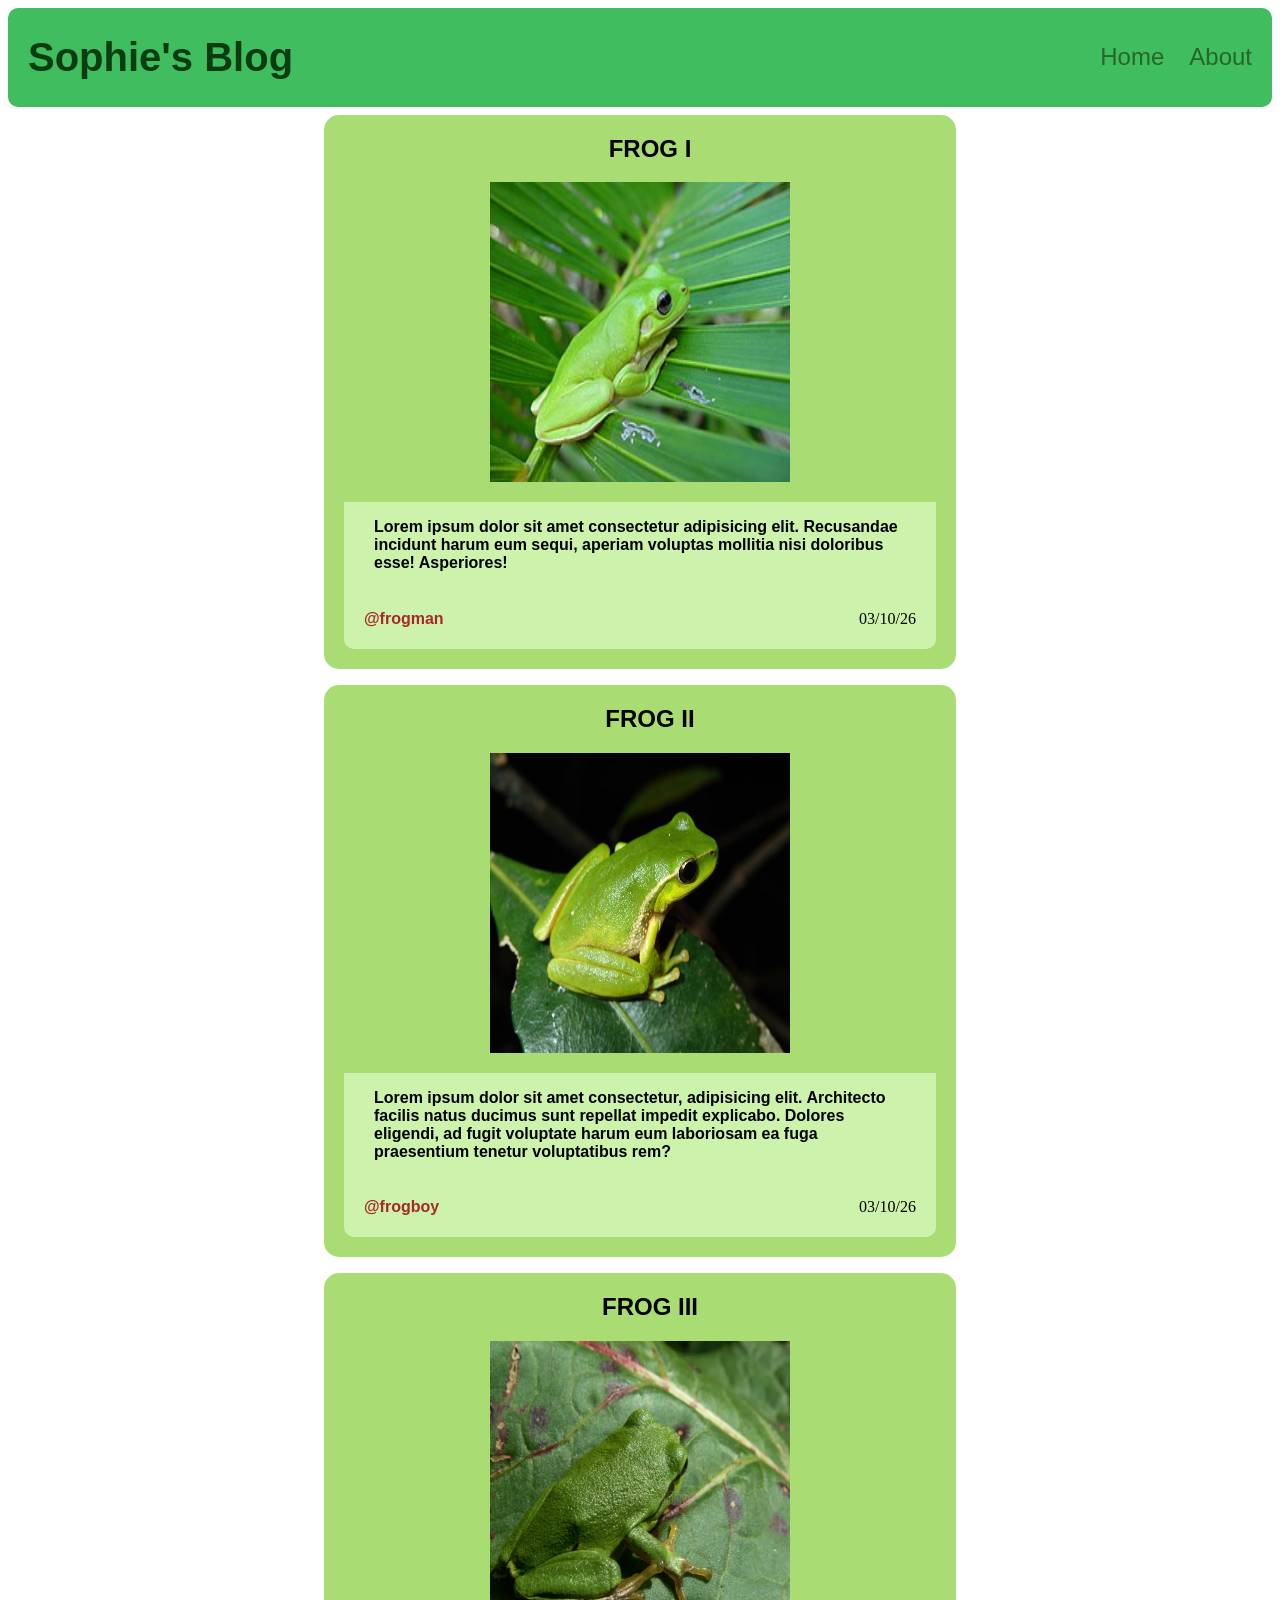
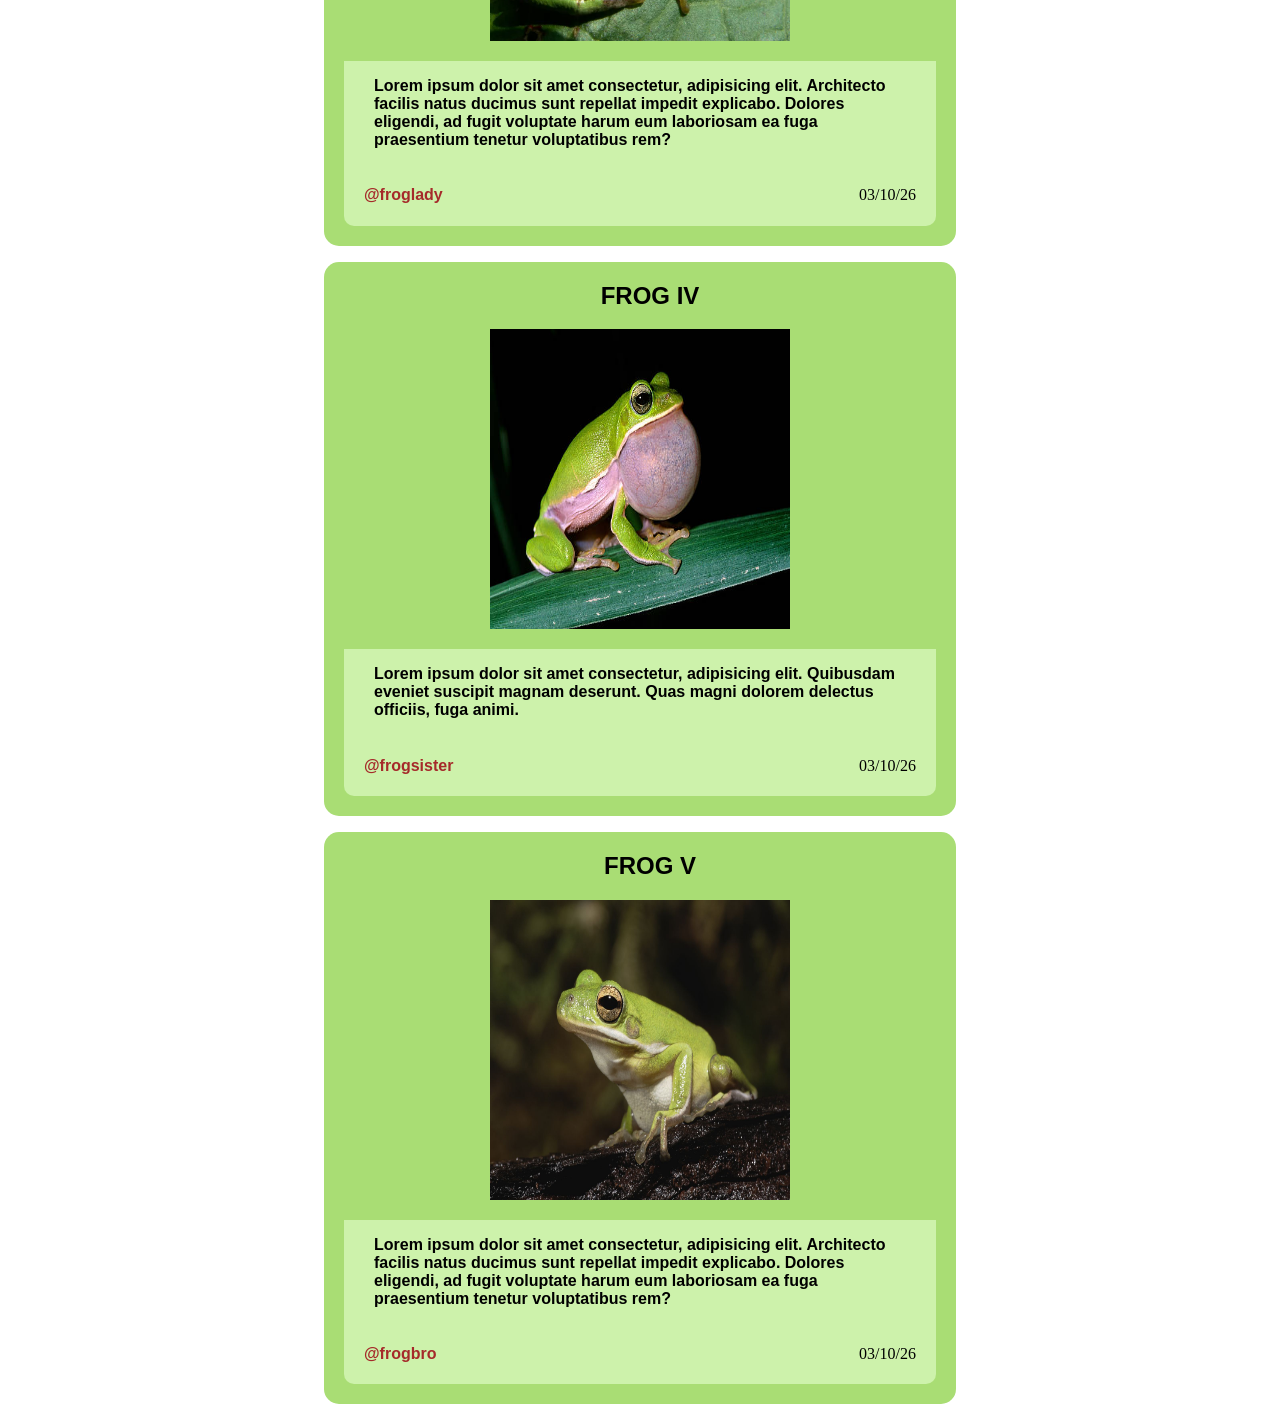
<file: index.html>
<!DOCTYPE html>
<html lang="en">
  <head>
    <meta charset="UTF-8" />
    <meta name="viewport" content="width=device-width, initial-scale=1.0" />
    <title>Sophie's Blog</title>
    <link rel="stylesheet" href="css/styles.css" />
  </head>
  <body>
    <div class="header">
      <h1 class="blog-title">Sophie's Blog</h1>
      <nav>
        <ul class="list-style">
          <li>
            <a href="/">Home</a>
          </li>
          <li>
            <a href="/about.html">About</a>
          </li>
        </ul>
      </nav>
    </div>

    <div class="all-posts">
      <article class="blog-post">
        <h2 class="blog-head">Frog I</h2>

        <img src="/assets/frog1.jpg" alt="my-img" class="blog-pic" />
        <div class="blog-info">
        <p class="text">
          Lorem ipsum dolor sit amet consectetur adipisicing elit. Recusandae
          incidunt harum eum sequi, aperiam voluptas mollitia nisi doloribus
          esse! Asperiores!
        </p>

        <div class="blog-footer">
          <h4 class="author">@frogman</h4>
          <p class="date">03/10/26</p>
        </div>
        </div>
      </article>
      <article class="blog-post">
        <h2 class="blog-head">Frog II</h2>

        <img src="/assets/frog2.jpg" alt="my-img" class="blog-pic" />
        <div class="blog-info">
        <p class="text">
          Lorem ipsum dolor sit amet consectetur, adipisicing elit. Architecto
          facilis natus ducimus sunt repellat impedit explicabo. Dolores
          eligendi, ad fugit voluptate harum eum laboriosam ea fuga praesentium
          tenetur voluptatibus rem?
        </p>

        <div class="blog-footer">
          <h4 class="author">@frogboy</h4>
          <p class="date">03/10/26</p>
        </div>
        </div>
      </article>
      <article class="blog-post">
        <h2 class="blog-head">Frog III</h2>

        <img src="/assets/frog3.webp" alt="my-img" class="blog-pic" />
        <div class="blog-info">
        <p class="text">
          Lorem ipsum dolor sit amet consectetur, adipisicing elit. Architecto
          facilis natus ducimus sunt repellat impedit explicabo. Dolores
          eligendi, ad fugit voluptate harum eum laboriosam ea fuga praesentium
          tenetur voluptatibus rem?
        </p>

        <div class="blog-footer">
          <h4 class="author">@froglady</h4>
          <p class="date">03/10/26</p>
        </div>
        </div>
      </article>
      <article class="blog-post">
        <h2 class="blog-head">Frog IV</h2>

        <img src="/assets/frog4.jpg" alt="my-img" class="blog-pic" />
        <div class="blog-info">
        <p class="text">
       Lorem ipsum dolor sit amet consectetur, adipisicing elit. Quibusdam eveniet suscipit magnam deserunt. Quas magni dolorem delectus officiis, fuga animi.
        </p>

        <div class="blog-footer">
          <h4 class="author">@frogsister</h4>
          <p class="date">03/10/26</p>
        </div>
        </div>
      </article>
      <article class="blog-post">
        <h2 class="blog-head">Frog V</h2>

        <img src="/assets/frog5.jpg" alt="my-img" class="blog-pic" />

        <div class="blog-info">
          <p class="text">
            Lorem ipsum dolor sit amet consectetur, adipisicing elit. Architecto
            facilis natus ducimus sunt repellat impedit explicabo. Dolores
            eligendi, ad fugit voluptate harum eum laboriosam ea fuga
            praesentium tenetur voluptatibus rem?
          </p>

          <div class="blog-footer">
            <h4 class="author">@frogbro</h4>
            <p class="date">03/10/26</p>
          </div>
        </div>
      </article>
    </div>
    <!-- <div class="big-div">
      <div class="med-div">
        <div class="small-div"><input class="input-box" type="text" /></div>
        <div class="small-div"><input class="input-box" type="text" /></div>
        <div class="small-div"><input class="input-box" type="text" /></div>
        <div class="small-div"><input class="input-box" type="text" /></div>
        <div class="small-div"><input class="input-box" type="text" /></div>
      </div>
      <div class="med-div">
        <div class="small-div"><input class="input-box" type="text" /></div>
        <div class="small-div"><input class="input-box" type="text" /></div>
        <div class="small-div"><input class="input-box" type="text" /></div>
        <div class="small-div"><input class="input-box" type="text" /></div>
        <div class="small-div"><input class="input-box" type="text" /></div>
      </div>
      <div class="med-div">
        <div class="small-div"><input class="input-box" type="text" /></div>
        <div class="small-div"><input class="input-box" type="text" /></div>
        <div class="small-div"><input class="input-box" type="text" /></div>
        <div class="small-div"><input class="input-box" type="text" /></div>
        <div class="small-div"><input class="input-box" type="text" /></div>
      </div>
      <div class="med-div">
        <div class="small-div"><input class="input-box" type="text" /></div>
        <div class="small-div"><input class="input-box" type="text" /></div>
        <div class="small-div"><input class="input-box" type="text" /></div>
        <div class="small-div"><input class="input-box" type="text" /></div>
        <div class="small-div"><input class="input-box" type="text" /></div>
      </div>
      <div class="med-div">
        <div class="small-div"><input class="input-box" type="text" /></div>
        <div class="small-div"><input class="input-box" type="text" /></div>
        <div class="small-div"><input class="input-box" type="text" /></div>
        <div class="small-div"><input class="input-box" type="text" /></div>
        <div class="small-div"><input class="input-box" type="text" /></div>
      </div>
      <div class="med-div">
        <div class="small-div"><input class="input-box" type="text" /></div>
        <div class="small-div"><input class="input-box" type="text" /></div>
        <div class="small-div"></div>
        <div class="small-div"></div>
        <div class="small-div"></div>
      </div>
    </div> -->
    <div></div>
  </body>
</html>
</file>
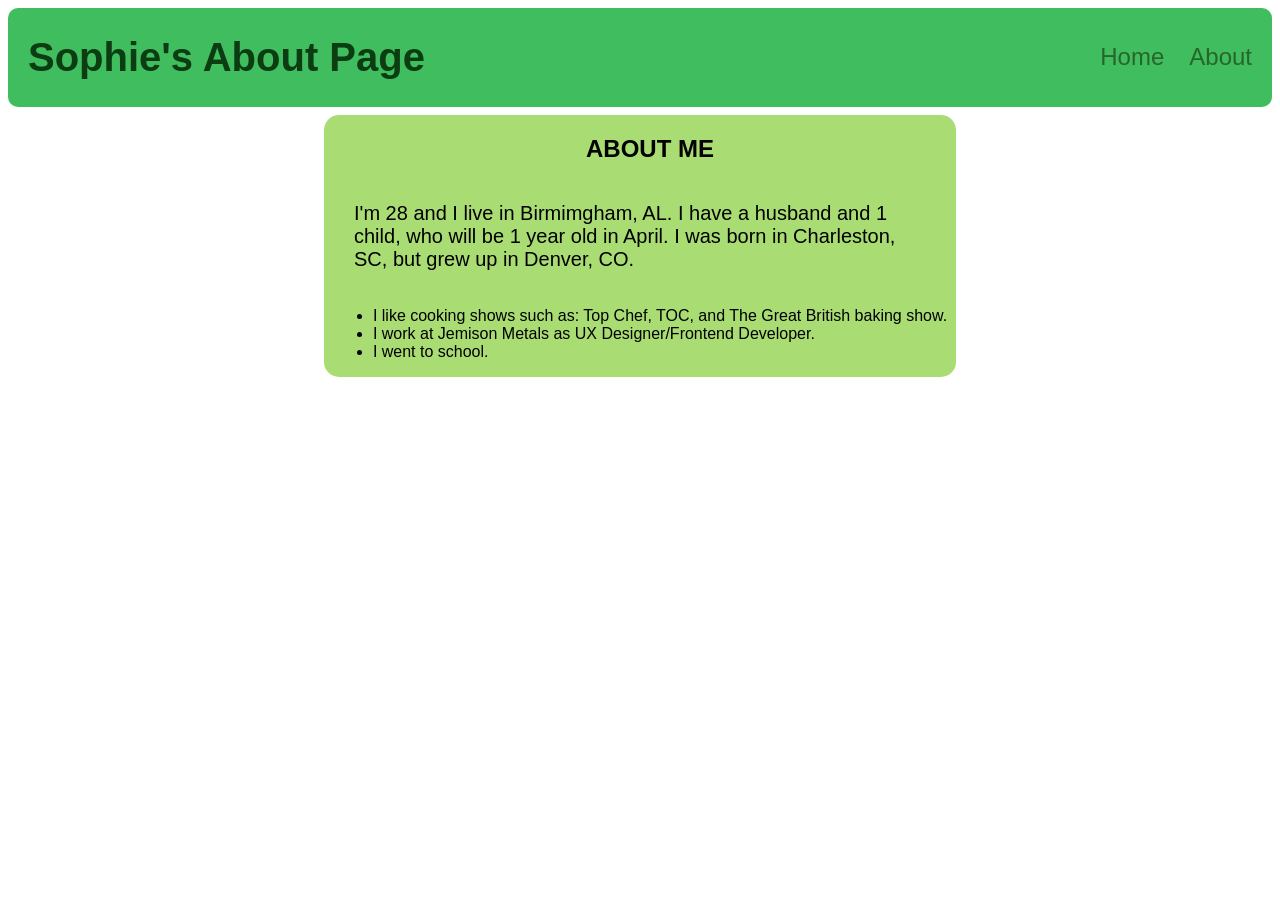
<file: about.html>
<!DOCTYPE html>
<html lang="en">
  <head>
    <meta charset="UTF-8" />
    <meta name="viewport" content="width=device-width, initial-scale=1.0" />
    <title>Sophie's About Page</title>
    <link rel="stylesheet" href="css/styles.css" />
  </head>
  <body>
    <div class="header">
      <h1 class="blog-title">Sophie's About Page</h1>
      <nav>
        <ul class="list-style">
          <li>
            <a href="/">Home</a>
          </li>
          <li>
            <a href="/about.html">About</a>
          </li>
        </ul>
      </nav>
    </div>
    <div class="all-posts">
      <div class="blog-post">
        <h2 class="blog-head">About Me</h2>

        <p class="about-text">
          I'm 28 and I live in Birmimgham, AL. I have a husband and 1 child, who
          will be 1 year old in April. I was born in Charleston, SC, but grew up
          in Denver, CO.
        </p>
        <ul>
          <li class="list-item">
            I like cooking shows such as: Top Chef, TOC, and The Great British
            baking show.
          </li>
          <li class="list-item">I work at Jemison Metals as UX Designer/Frontend Developer.</li>
          <li class="list-item">I went to school.</li>
        </ul>
      </div>
    </div>
  </body>
</html>
</file>
<file: css/styles.css>
.blog-title {
    width: 100%;
  font-size: 40px;
  color: rgb(12, 60, 18);
  font-family: Impact, Haettenschweiler, "Arial Narrow Bold", sans-serif;
  padding-left: 20px;
}

nav {
    width: 100%;
    display: flex;
    justify-content: end;
    padding-right: 20px;
}

.header {
  display: flex;
  flex-direction: row;
  align-items: center;
  background-color: rgb(64, 190, 95);
  border-radius: 10px;
  position: sticky;
  top: 0;
  z-index: 10;

}

.list-style {
  display: flex;
  flex-direction: row;
  gap: 25px;
  list-style: none;
}

a {
  font-family: Impact, Haettenschweiler, "Arial Narrow Bold", sans-serif;
  color: rgba(33, 79, 28, 0.79);
  text-decoration: none;
  cursor: pointer;
  font-size: x-large;
}

a:hover {
    color: #08924d;
}

.all-posts{
    display: flex;
    flex-direction: column;
    align-items: center;
  
}


.blog-post{
    margin: 8px;
    width: 50%;
    display: flex;
    flex-direction: column;
    border-radius: 15px;
    align-items: center ;
    background-color:rgb(169, 221, 116);
}

.blog-head{
    font-family:'Gill Sans', 'Gill Sans MT', Calibri, 'Trebuchet MS', sans-serif;
    padding-left: 20px;
    text-transform: uppercase;
    
}

.blog-pic{
    width: 300px;
    height: 300px;
}

.blog-info{
   margin: 20px;
    background-color: rgb(205, 242, 171);
    border-bottom-left-radius: 10px;
    border-bottom-right-radius: 10px;
}

.text{
    font-family: Arial, Helvetica, sans-serif;
    font-weight: bolder;
    padding-left: 30px;
    padding-right: 30px;
}

.about-text{
    font-family:'Trebuchet MS', 'Lucida Sans Unicode', 'Lucida Grande', 'Lucida Sans', Arial, sans-serif;
    font-weight: lighter;
    font-size: 20px;
    padding-left: 30px;
    padding-right: 30px;
}

.list-item {
    font-size: medium;
    
    font-family:'Trebuchet MS', 'Lucida Sans Unicode', 'Lucida Grande', 'Lucida Sans', Arial, sans-serif;
}

.blog-footer{
    display: flex;
    flex-direction: row;
    align-items: center;
    width: 100%;
}

.author{
    font-family:'Gill Sans', 'Gill Sans MT', Calibri, 'Trebuchet MS', sans-serif;
    width: 100%;
    color: brown;
    padding-left: 20px;
}


.date{
    display: flex;
    justify-content: end;
    width: 100%;
    padding-right: 20px;

}

.big-div {
  display: flex;
  flex-direction: column;
  width: 400px;
  border-width: 2px;
  border-style: solid;
  border-color: black;
  padding: 4px;
  margin: 5px;
}
.med-div {
  display: flex;
  flex-direction: row;
  width: 400px;
}

.small-div {
  display: flex;
  justify-items: center;
  width: 70px;
  height: 70px;
  border-width: 1px;
  border-style: solid;
  border-color: black;
  color: red;
  padding: 4px;
}

.input-box {
  width: 100%;
  font-size: xx-large;
  text-align: center;
  font-weight: 600;
  text-transform: uppercase;
  border: none;
}
</file>
